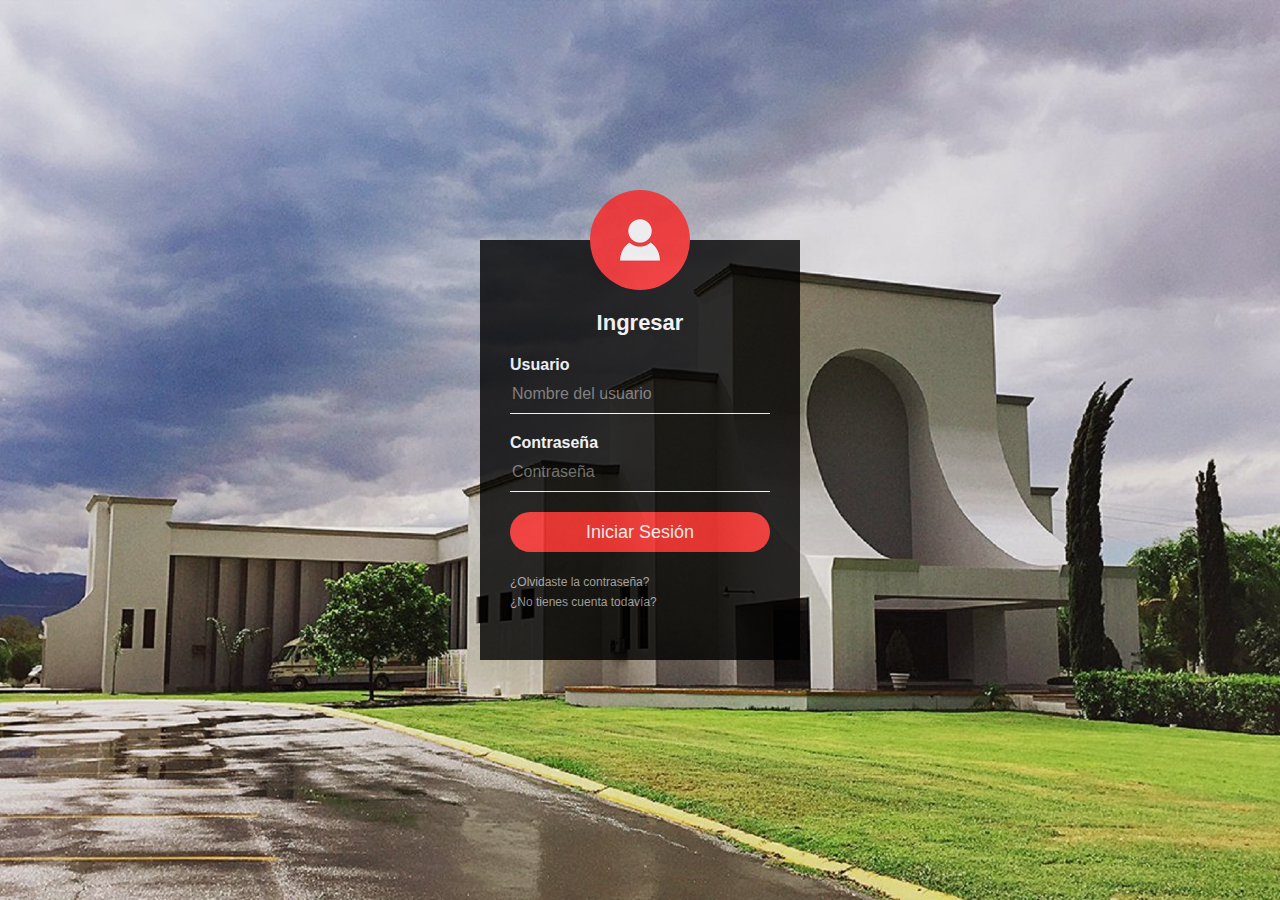
<file: login/index.html>
<html>
<head>
<title>Login</title>
    <link rel="stylesheet" type="text/css" href="css/style.css">
<body>
    <div class="loginbox">
    <img src="img/avatar.png" class="avatar">
        <h1>Ingresar</h1>
        <form>
            <p>Usuario</p>
            <input type="text" name="" placeholder="Nombre del usuario">
            <p>Contraseña</p>
            <input type="password" name="" placeholder="Contraseña">
            <input type="submit" name="" value="Iniciar Sesión">
            <a href="#">¿Olvidaste la contraseña?</a><br>
            <a href="#">¿No tienes cuenta todavía?</a>
        </form>
        
    </div>

</body>
</head>
</html>
</file>
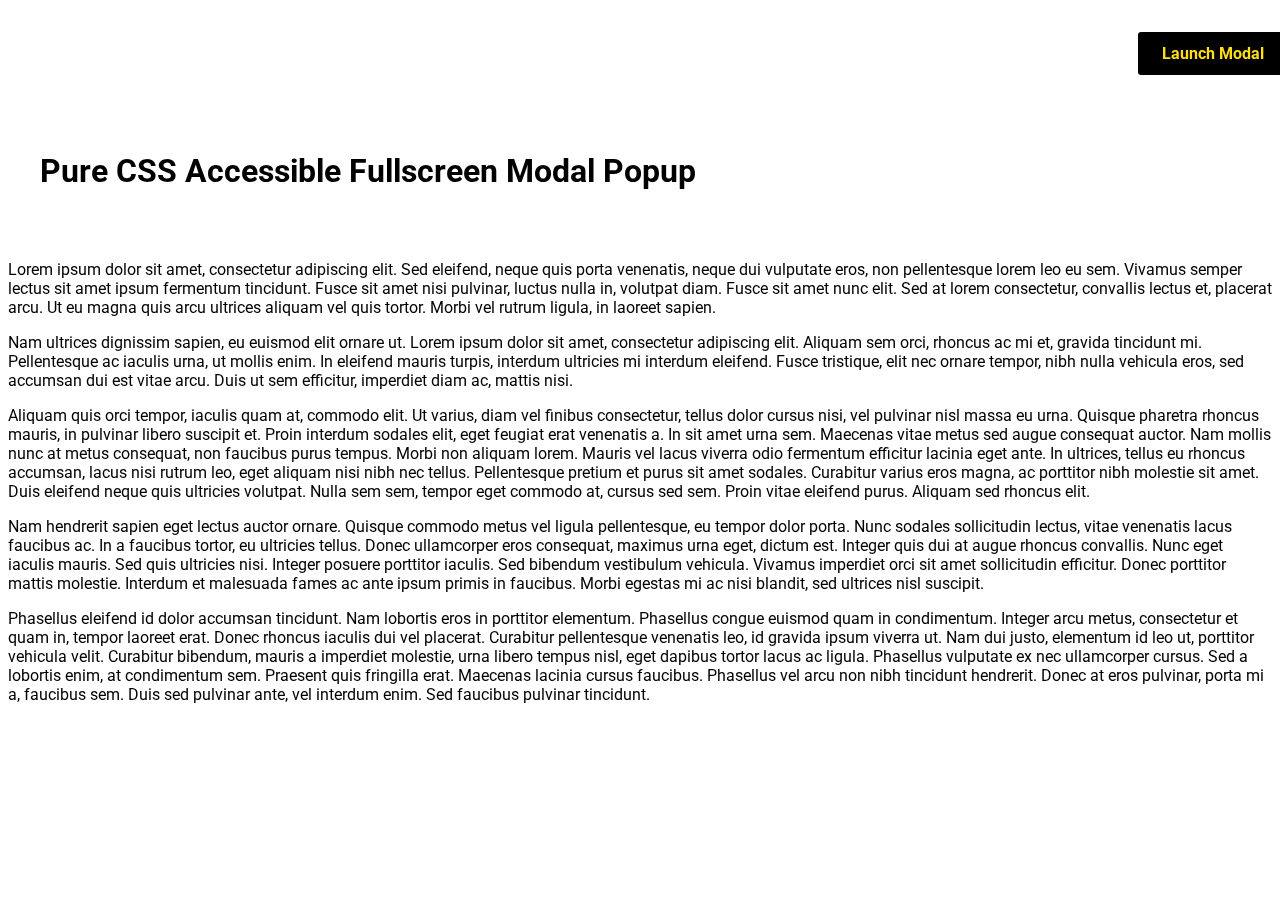
<file: Proyecto/accessible-fullscreen-modal-popup-with-pure-css-css3/index.html>
<!doctype html>
<html>
<head>
<meta charset="utf-8">
<title>Pure CSS Accessible Fullscreen Modal Popup Demo</title>
<link href='http://fonts.googleapis.com/css?family=Roboto' rel='stylesheet' type='text/css'>
<style>
body {
  background: white;
  overflow-x: hidden;
  font-family: 'roboto', sans-serif
}

.wrap { padding: 1em; }
@media (min-width: 43.75em) {

.wrap { padding: 2em; }
}

.modal {
  display: block;
  padding: 0 1em;
  text-align: center;
  width: 100%;
}
@media (min-width: 43.75em) {

.modal {
  padding: 1em 2em;
  text-align: right;
}
}

.modal > label {
  background: #000;
  border-radius: .2em;
  color: #FFDE16;
  cursor: pointer;
  display: inline-block;
  font-weight: bold;
  margin: 0.5em 1em;
  padding: 0.75em 1.5em;
  -webkit-transition: all 0.55s;
  transition: all 0.55s;
}

.modal > label:hover {
  -webkit-transform: scale(0.97);
  -ms-transform: scale(0.97);
  transform: scale(0.97);
}

.modal input {
  position: absolute;
  right: 100px;
  top: 30px;
  z-index: -10;
}

.modal__overlay {
  background: black;
  bottom: 0;
  left: 0;
  position: fixed;
  right: 0;
  text-align: center;
  top: 0;
  z-index: -800;
}

.modal__box {
  padding: 1em .75em;
  position: relative;
  margin: 1em auto;
  max-width: 500px;
  width: 90%;
}
@media (min-height: 37.5em) {

.modal__box {
  left: 50%;
  position: absolute;
  top: 50%;
  -webkit-transform: translate(-50%, -80%);
  -ms-transform: translate(-50%, -80%);
  transform: translate(-50%, -80%);
}
}
@media (min-width: 50em) {

.modal__box { padding: 1.75em; }
}

.modal__box label {
  background: #FFDE16;
  border-radius: 50%;
  color: black;
  cursor: pointer;
  display: inline-block;
  height: 1.5em;
  line-height: 1.5em;
  position: absolute;
  right: .5em;
  top: .5em;
  width: 1.5em;
}

.modal__box h2 {
  color: #FFDE16;
  margin-bottom: 1em;
  text-transform: uppercase;
}

.modal__box p {
  color: #FFDE16;
  text-align: left;
}

.modal__overlay {
  opacity: 0;
  overflow: hidden;
  -webkit-transform: scale(0.5);
  -ms-transform: scale(0.5);
  transform: scale(0.5);
  -webkit-transition: all 0.75s cubic-bezier(0.19, 1, 0.22, 1);
  transition: all 0.75s cubic-bezier(0.19, 1, 0.22, 1);
}

input:checked ~ .modal__overlay {
  opacity: 1;
  -webkit-transform: scale(1);
  -ms-transform: scale(1);
  transform: scale(1);
  -webkit-transition: all 0.75s cubic-bezier(0.19, 1, 0.22, 1);
  transition: all 0.75s cubic-bezier(0.19, 1, 0.22, 1);
  z-index: 800;
}

input:focus + label {
  -webkit-transform: scale(0.97);
  -ms-transform: scale(0.97);
  transform: scale(0.97);
}
</style>
</head>

<body>
<div class="modal">
  <input id="modal" type="checkbox" name="modal" tabindex="1">
  <label for="modal" >Launch Modal</label>
  <div class="modal__overlay">
    <div class="modal__box">
      <label for="modal">&#10006;</label>
      <h2>This is your modal content</h2>
      <p>Lorem ipsum dolor sit amet, consectetur adipiscing elit. Sed ac laoreet elit. Phasellus dignissim purus vitae urna cursus, quis congue ligula tristique. Ut nec blandit risus. Donec at orci ut justo venenatis viverra. Suspendisse in volutpat lacus. In enim est, dapibus eget ipsum sed, suscipit ultrices diam.</p>
    </div>
  </div>
</div>
<div class="wrap">
  <h1>Pure CSS Accessible Fullscreen Modal Popup</h1>
  <div class="css-script-ads"><script type="text/javascript"><!--
google_ad_client = "ca-pub-2783044520727903";
/* CSSScript Demo Page */
google_ad_slot = "3025259193";
google_ad_width = 728;
google_ad_height = 90;
//-->
</script> 
      <script type="text/javascript"
src="//pagead2.googlesyndication.com/pagead/show_ads.js">
</script></div>
    <div class="css-script-clear"></div>
  </div>
  <p>Lorem ipsum dolor sit amet, consectetur adipiscing elit. Sed eleifend, neque quis porta venenatis, neque dui vulputate eros, non pellentesque lorem leo eu sem. Vivamus semper lectus sit amet ipsum fermentum tincidunt. Fusce sit amet nisi pulvinar, luctus nulla in, volutpat diam. Fusce sit amet nunc elit. Sed at lorem consectetur, convallis lectus et, placerat arcu. Ut eu magna quis arcu ultrices aliquam vel quis tortor. Morbi vel rutrum ligula, in laoreet sapien.</p>
  <p>Nam ultrices dignissim sapien, eu euismod elit ornare ut. Lorem ipsum dolor sit amet, consectetur adipiscing elit. Aliquam sem orci, rhoncus ac mi et, gravida tincidunt mi. Pellentesque ac iaculis urna, ut mollis enim. In eleifend mauris turpis, interdum ultricies mi interdum eleifend. Fusce tristique, elit nec ornare tempor, nibh nulla vehicula eros, sed accumsan dui est vitae arcu. Duis ut sem efficitur, imperdiet diam ac, mattis nisi.</p>
  <p>Aliquam quis orci tempor, iaculis quam at, commodo elit. Ut varius, diam vel finibus consectetur, tellus dolor cursus nisi, vel pulvinar nisl massa eu urna. Quisque pharetra rhoncus mauris, in pulvinar libero suscipit et. Proin interdum sodales elit, eget feugiat erat venenatis a. In sit amet urna sem. Maecenas vitae metus sed augue consequat auctor. Nam mollis nunc at metus consequat, non faucibus purus tempus. Morbi non aliquam lorem. Mauris vel lacus viverra odio fermentum efficitur lacinia eget ante. In ultrices, tellus eu rhoncus accumsan, lacus nisi rutrum leo, eget aliquam nisi nibh nec tellus. Pellentesque pretium et purus sit amet sodales. Curabitur varius eros magna, ac porttitor nibh molestie sit amet. Duis eleifend neque quis ultricies volutpat. Nulla sem sem, tempor eget commodo at, cursus sed sem. Proin vitae eleifend purus. Aliquam sed rhoncus elit.</p>
  <p>Nam hendrerit sapien eget lectus auctor ornare. Quisque commodo metus vel ligula pellentesque, eu tempor dolor porta. Nunc sodales sollicitudin lectus, vitae venenatis lacus faucibus ac. In a faucibus tortor, eu ultricies tellus. Donec ullamcorper eros consequat, maximus urna eget, dictum est. Integer quis dui at augue rhoncus convallis. Nunc eget iaculis mauris. Sed quis ultricies nisi. Integer posuere porttitor iaculis. Sed bibendum vestibulum vehicula. Vivamus imperdiet orci sit amet sollicitudin efficitur. Donec porttitor mattis molestie. Interdum et malesuada fames ac ante ipsum primis in faucibus. Morbi egestas mi ac nisi blandit, sed ultrices nisl suscipit.</p>
  <p>Phasellus eleifend id dolor accumsan tincidunt. Nam lobortis eros in porttitor elementum. Phasellus congue euismod quam in condimentum. Integer arcu metus, consectetur et quam in, tempor laoreet erat. Donec rhoncus iaculis dui vel placerat. Curabitur pellentesque venenatis leo, id gravida ipsum viverra ut. Nam dui justo, elementum id leo ut, porttitor vehicula velit. Curabitur bibendum, mauris a imperdiet molestie, urna libero tempus nisl, eget dapibus tortor lacus ac ligula. Phasellus vulputate ex nec ullamcorper cursus. Sed a lobortis enim, at condimentum sem. Praesent quis fringilla erat. Maecenas lacinia cursus faucibus. Phasellus vel arcu non nibh tincidunt hendrerit. Donec at eros pulvinar, porta mi a, faucibus sem. Duis sed pulvinar ante, vel interdum enim. Sed faucibus pulvinar tincidunt.</p>
</div>
</body>
</html>
</file>
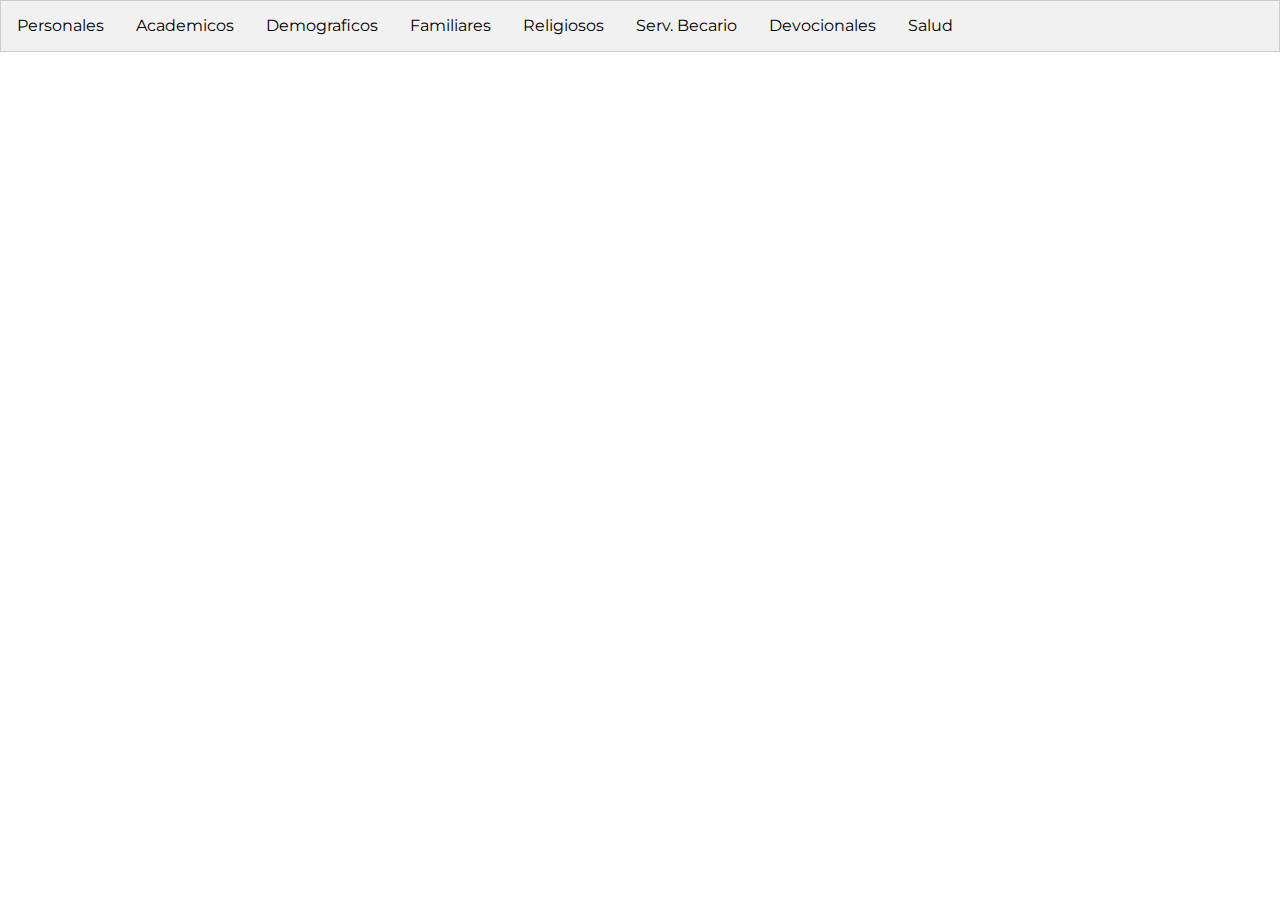
<file: Proyecto/entrevistaInicial.html>
<!DOCTYPE html>
<html>
<head>
    <meta http-equiv="Content-Type" content="text/html; charset=UTF-8">
    <link rel="stylesheet" type="text/css" href="css/estilo.css"/>
	<script type="text/javascript" src="js/cambiarPestanna.js"></script>
    <title></title>
</head>
<body>
    <!-- Tab links -->
<div class="tab">
  <button class="tablinks" onclick="openCity(event, 'Personales')" id="defaultOpen">Personales</button>
  <button class="tablinks" onclick="openCity(event, 'Academicos')">Academicos</button>
  <button class="tablinks" onclick="openCity(event, 'Demograficos')">Demograficos</button>
  <button class="tablinks" onclick="openCity(event, 'Familiares')">Familiares</button>
  <button class="tablinks" onclick="openCity(event, 'Religiosos')">Religiosos</button>
  <button class="tablinks" onclick="openCity(event, 'SBecario')">Serv. Becario</button>
  <button class="tablinks" onclick="openCity(event, 'Devocionales')">Devocionales</button>
  <button class="tablinks" onclick="openCity(event, 'Salud')">Salud</button>
</div>
<br><br>
<!-- Tab content -->
<div id="Personales" class="tabcontent">
        <!--Contenido de la pestaña 1-->
                <!-- ENVIA A LA BASE DE DATOS -->
        <form action="registro.php" method="POST">
            <div id="formulario"> 
                <h3>Datos Personales</h3>
            </div>
        
        <div id="tabla-formulario">
			<div class="form-group">
            <label for="name">Nombre</label>
				<input type="text" class="form-control" id="nombre"  placeholder="Nombre" >
			<label for="secondname">Apellidos</label>
				<input type="text" class="form-control" id="apellidos"  placeholder="Apellidos" >
			<label for="email">Correo electronico</label>
            	<input type="email" class="form-control" id="correo"  placeholder="Correo electronico">
            <label for="exampleInput1">Fecha de Nacimiento</label>
            	<input type="date" class="form-control" id="fechaNac">
          </div>
        <!--<label for="nombre">Nombres</label>
                <input placeholder="Ingrese su nombre" name="fnombre" type="text"     id="tabla">
        
        <label for="apellido">Apellidos</label>
                <input placeholder="Ingrese su apellido" name="fapellido" type="text" id="tabla">

        <label for="correo">Correo electronico (*) </label>
                <input placeholder="Escriba su e-mail" name="femail" type="text" id="tabla">

        <label for="contra">Contraseña</label>
                <input placeholder="Escriba contraseña" name="fpassword" type="password" id="tabla">

        <label for="fecha">Fecha nacimiento (*) </label>
                <input placeholder="DD/MM/AA" name="ffechanacimiento" type="text" id="tabla">

        <label for="genero">Género</label>
                <input placeholder="Escriba genero" name="fgenero" type="text" id="tabla">
            
			  <button name="registro" type="submit" id="button"> ¡Registrarse! </button>-->
			</div>
        </form>
</div>

<div id="Academicos" class="tabcontent">
    <!--Contenido de la pestaña 1-->
                <!-- ENVIA A LA BASE DE DATOS -->
        <form action="registro.php" method="POST">
            <div id="formulario"> 
                <h3>Datos Academicos</h3>
            </div>
        
            <div id="tabla-formulario">
            <label for="exampleFormControlSelect1">Facultad</label>
                <select class="form-control" id="exampleFormControlSelect1">
                    <option>FITEC</option>
                    <option>FACSA</option>
                    <option>FACEJ</option>
                    <option>4</option>
                    <option>5</option>
                </select>

            <label for="exampleFormControlSelect2">Carrera</label>
            <select class="form-control" id="exampleFormControlSelect2">
              <option>1</option>
              <option>2</option>
              <option>3</option>
              <option>4</option>
              <option>5</option>
            </select>

        <label for="exampleFormControlSelect3">Semestre</label>
            <select class="form-control" id="exampleFormControlSelect3">
              <option>1</option>
              <option>2</option>
              <option>3</option>
              <option>4</option>
              <option>5</option>
              <option>6</option>
              <option>7</option>
              <option>8</option>
            </select>
        </div>
        </form>
</div>

<div id="Demograficos" class="tabcontent">
    <!--Contenido de la pestaña 1-->
                <!-- ENVIA A LA BASE DE DATOS -->
        <form action="registro.php" method="POST">
            <div id="formulario"> 
                <h3>Datos Demograficos</h3>
            </div>
        
            <div id="tabla-formulario">
            
        <label for="exampleFormControlSelect4">Estado Civil</label>
            <select class="form-control" id="exampleFormControlSelect4">
              <option>Soltero</option>
              <option>Casado</option>
              <option>Divorciado</option>
              <option>4</option>
              <option>5</option>
              <option>6</option>
              <option>7</option>
              <option>8</option>
            </select>

        <br>
        <div class="form-check">
            <input type="checkbox" class="form-check-input" id="exampleCheck1">
            <label class="form-check-label" for="exampleCheck1">Tengo novio/a</label>
          </div>

          <div class="form-check">
            <input type="checkbox" class="form-check-input" id="exampleCheck2">
            <label class="form-check-label" for="exampleCheck2">Tengo amigo/a especial</label>
          </div>
          <br>
          <label for="exampleFormControlSelect5">Lugar de Nacimiento</label>
          <select class="form-control" id="exampleFormControlSelect5">
            <option>1</option>
            <option>2</option>
            <option>3</option>
            <option>4</option>
            <option>5</option>
            <option>6</option>
            <option>7</option>
            <option>8</option>
          </select>

          <label for="exampleFormControlSelect6">Sexo</label>
            <select class="form-control" id="exampleFormControlSelect6">
              <option>Hombre</option>
              <option>Mujer</option>
            </select>

            <label for="exampleFormControlSelect7">Preferencia Sexual</label>
            <select class="form-control" id="exampleFormControlSelect7">
              <option>Heterosexual</option>
              <option>Homosexual</option>
              <option>Bisexual</option>
              <option>Otro</option>
            </select>


        <div class="form-group">
          <label for="exampleInput2">Residencia actual</label>
          <input type="text" class="form-control" id="exampleInput2" placeholder="Residencia Actual">
        </div>
    </div>
        </form>

</div>

<div id="Familiares" class="tabcontent">
    <!--Contenido de la pestaña 1-->
                <!-- ENVIA A LA BASE DE DATOS -->
        <form action="registro.php" method="POST">
            <div id="formulario"> 
                <h3>Datos Familiares</h3>
            </div>
        
            <div id="tabla-formulario">
                
        <label for="exampleFormControlSelect8">Estado Civil de tus padres</label>
            <select class="form-control" id="exampleFormControlSelect8">
              <option>Casados</option>
              <option>Divorciados</option>
              <option>Separados</option>
              <option>5</option>
              <option>6</option>
              <option>7</option>
              <option>8</option>
            </select>

        <br>
        <div class="form-check">
            <input type="checkbox" class="form-check-input" id="exampleCheck3">
            <label class="form-check-label" for="exampleCheck3">Soy hijo de empleado UM</label>
          </div>
        
          <div class="form-check">
            <input type="checkbox" class="form-check-input" id="exampleCheck4">
            <label class="form-check-label" for="exampleCheck4">Soy hijo de obrero adventista</label>
          </div>

          <div class="form-check">
            <input type="checkbox" class="form-check-input" id="exampleCheck5">
            <label class="form-check-label" for="exampleCheck5">Tengo hermanos en la UM</label>
          </div>
            </div>
        </form>
</div>

<div id="Religiosos" class="tabcontent">
  <!--Contenido de la pestaña 1-->
                <!-- ENVIA A LA BASE DE DATOS -->
        <form action="registro.php" method="POST">
            <div id="formulario"> 
                <h3>Datos Religiosos</h3>
            </div>
        
            <div id="tabla-formulario">
                
        <label for="exampleFormControlSelect8">Religion</label>
            <select class="form-control" id="exampleFormControlSelect9">
              <option>ASD</option>
              <option>Catolico</option>
              <option>Testigo de Jehova</option>
              <option>Bautista</option>
              <option>Otro</option>
              <option>7</option>
              <option>8</option>
            </select>

            <br>
            <div class="form-check">
                <input type="checkbox" class="form-check-input" id="exampleCheck6">
                <label class="form-check-label" for="exampleCheck6">Soy bautizado en la IASD</label>
              </div>
            
            <br>
              <div class="form-group">
                <label for="exampleInput2">Fecha de Bautismo</label>
                <input type="date" class="form-control" id="fechaBautismo">
              </div>

              <div class="form-group">
                <label for="exampleInput3">Feligresia actual</label>
                <input type="text" class="form-control" id="exampleInput3" placeholder="Feligresia Actual">
              </div>

              <br>
            <div class="form-check">
                <input type="checkbox" class="form-check-input" id="exampleCheck7">
                <label class="form-check-label" for="exampleCheck7">Asisto a los cultos</label>
              </div>

              <div class="form-check">
                  <input type="checkbox" class="form-check-input" id="exampleCheck8">
                  <label class="form-check-label" for="exampleCheck8">Asisto a la Escuela Sabatica</label>
                </div>
            </div>
        </form>
</div>

<div id="SBecario" class="tabcontent">
  <!--Contenido de la pestaña 1-->
                <!-- ENVIA A LA BASE DE DATOS -->
        <form action="registro.php" method="POST">
            <div id="formulario"> 
               <h3>Datos de Servicio Becario</h3>
            </div>
        
            <div id="tabla-formulario">
                

            <br>

            <div class="form-check">
                <input type="checkbox" class="form-check-input" id="exampleCheck9">
                <label class="form-check-label" for="exampleCheck9">Soy becado</label>
              </div>
              <br>
              <label for="exampleFormControlSelect8">Tipo de Beca</label>
              <select class="form-control" id="exampleFormControlSelect9">
                <option>1</option>
                <option>2</option>
                <option>3</option>
                <option>4</option>
                <option>6</option>
                <option>7</option>
                <option>8</option>
              </select>

              <label for="exampleFormControlSelect8">Departamento</label>
              <select class="form-control" id="exampleFormControlSelect9">
                <option>1</option>
                <option>2</option>
                <option>3</option>
                <option>4</option>
                <option>6</option>
                <option>7</option>
                <option>8</option>
              </select>

              <div class="form-group">
                <label for="exampleInput3">Horas de trabajo diario</label>
                <input type="number" class="form-control" id="exampleInput3" >
              </div>

              <br>
            <div class="form-check">
                <input type="checkbox" class="form-check-input" id="exampleCheck10">
                <label class="form-check-label" for="exampleCheck10">He colportado</label>
              </div>

              <div class="form-check">
                <input type="checkbox" class="form-check-input" id="exampleCheck11">
                <label class="form-check-label" for="exampleCheck11">He colportado intersemestralmente</label>
              </div>
              <br>

              <div class="form-group">
                <label for="exampleInput3">Veranos Colportados</label>
                <input type="number" class="form-control" id="exampleInput3" >
              </div>
              <div class="form-group">
                <label for="exampleInput3">Inviernos Colportados</label>
                <input type="number" class="form-control" id="exampleInput3" >
              </div>
            </div>
        </form>
</div>

<div id="Devocionales" class="tabcontent">
  <!--Contenido de la pestaña 1-->
                <!-- ENVIA A LA BASE DE DATOS -->
        <form action="registro.php" method="POST">
            <div id="formulario"> 
               <h3>Actividades Devocionales</h3>
            </div>
        
            <div id="tabla-formulario">
            <br>
            <div class="form-check">
                <input type="checkbox" class="form-check-input" id="exampleCheck12">
                <label class="form-check-label" for="exampleCheck12">Tengo Biblia</label>
              </div>
              <div class="form-check">
                <input type="checkbox" class="form-check-input" id="exampleCheck13">
                <label class="form-check-label" for="exampleCheck13">Tengo Leccion de Escuela Sabatica</label>
              </div>
              <div class="form-check">
                <input type="checkbox" class="form-check-input" id="exampleCheck14">
                <label class="form-check-label" for="exampleCheck14">Tengo un plan de estudio devocional</label>
              </div>
              <br>

              <label for="exampleFormControlSelect14">Formato de Biblia</label>
              <select class="form-control" id="exampleFormControlSelect14">
                <option>Fisica</option>
                <option>Digital</option>
                <option>Ambas</option>
              </select>

              <label for="exampleFormControlSelect15">Formato de Leccion de Escuel Sabatica</label>
              <select class="form-control" id="exampleFormControlSelect15">
                <option>Fisica</option>
                <option>Digital</option>
                <option>Ambas</option>
              </select>

              <div class="form-group">
                <label for="exampleInput3">Frecuencia semanal de Lectura de la Biblia</label>
                <input type="number" class="form-control" id="exampleInput3" >
              </div>
            </div>
        </form>
</div>

<div id="Salud" class="tabcontent">
  <!--Contenido de la pestaña 1-->
                <!-- ENVIA A LA BASE DE DATOS -->
        <form action="registro.php" method="POST">
            <div id="formulario"> 
               <h3>Datos de Salud</h3>
            </div>
        
            <div id="tabla-formulario">
                
            <div class="form-group">
                <label for="exampleInput3">Comidas al dia</label>
                <input type="number" class="form-control" id="exampleInput3" >
              </div>
            <div class="form-group">
                <label for="exampleInput3">Dias que comes a la semana</label>
                <input type="number" class="form-control" id="exampleInput3" >
            </div>
            <div class="form-group">
                <label for="exampleInput3">Dias haces ejercicio a la semana</label>
                <input type="number" class="form-control" id="exampleInput3" >
            </div>

            <br>
            <div class="form-check">
                <input type="checkbox" class="form-check-input" id="exampleCheck12">
                <label class="form-check-label" for="exampleCheck12">Practico algun deporte</label>
            </div>
            <br>

            <label for="exampleFormControlSelect15">Deporte que practicas</label>
              <select class="form-control" id="exampleFormControlSelect15">
                <option>Futbol</option>
                <option>Basquetbol</option>
                <option>Volibol</option>
                <option>Otro</option>
              </select>

              <br>
            <div class="form-check">
                <input type="checkbox" class="form-check-input" id="exampleCheck12">
                <label class="form-check-label" for="exampleCheck12">Consumo alcohol</label>
            </div>
            <div class="form-check">
                <input type="checkbox" class="form-check-input" id="exampleCheck12">
                <label class="form-check-label" for="exampleCheck12">Consumo Tabaco</label>
            </div>
            <div class="form-check">
                <input type="checkbox" class="form-check-input" id="exampleCheck12">
                <label class="form-check-label" for="exampleCheck12">Consumo drogas</label>
            </div>
            <br>
            <label for="exampleFormControlSelect15">Sustancia que consumes</label>
              <select class="form-control" id="exampleFormControlSelect15">
                <option>1</option>
                <option>2</option>
                <option>3</option>
                <option>4</option>
              </select>

              <br>
            <div class="form-check">
                <input type="checkbox" class="form-check-input" id="exampleCheck12">
                <label class="form-check-label" for="exampleCheck12">Padezco alguna enfermedad</label>
            </div>
            <br>
            <div class="form-group">
                <label for="exampleInput3">Enfermedad que pedeces</label>
                <input type="text" class="form-control" id="exampleInput3">
              </div>
            
              <div class="form-group">
                <label for="exampleInput3">Tratamientos que sigues</label>
                <input type="text" class="form-control" id="exampleInput3">
              </div>
            </div>
        </form>
</div>

</body>
</html>
</file>
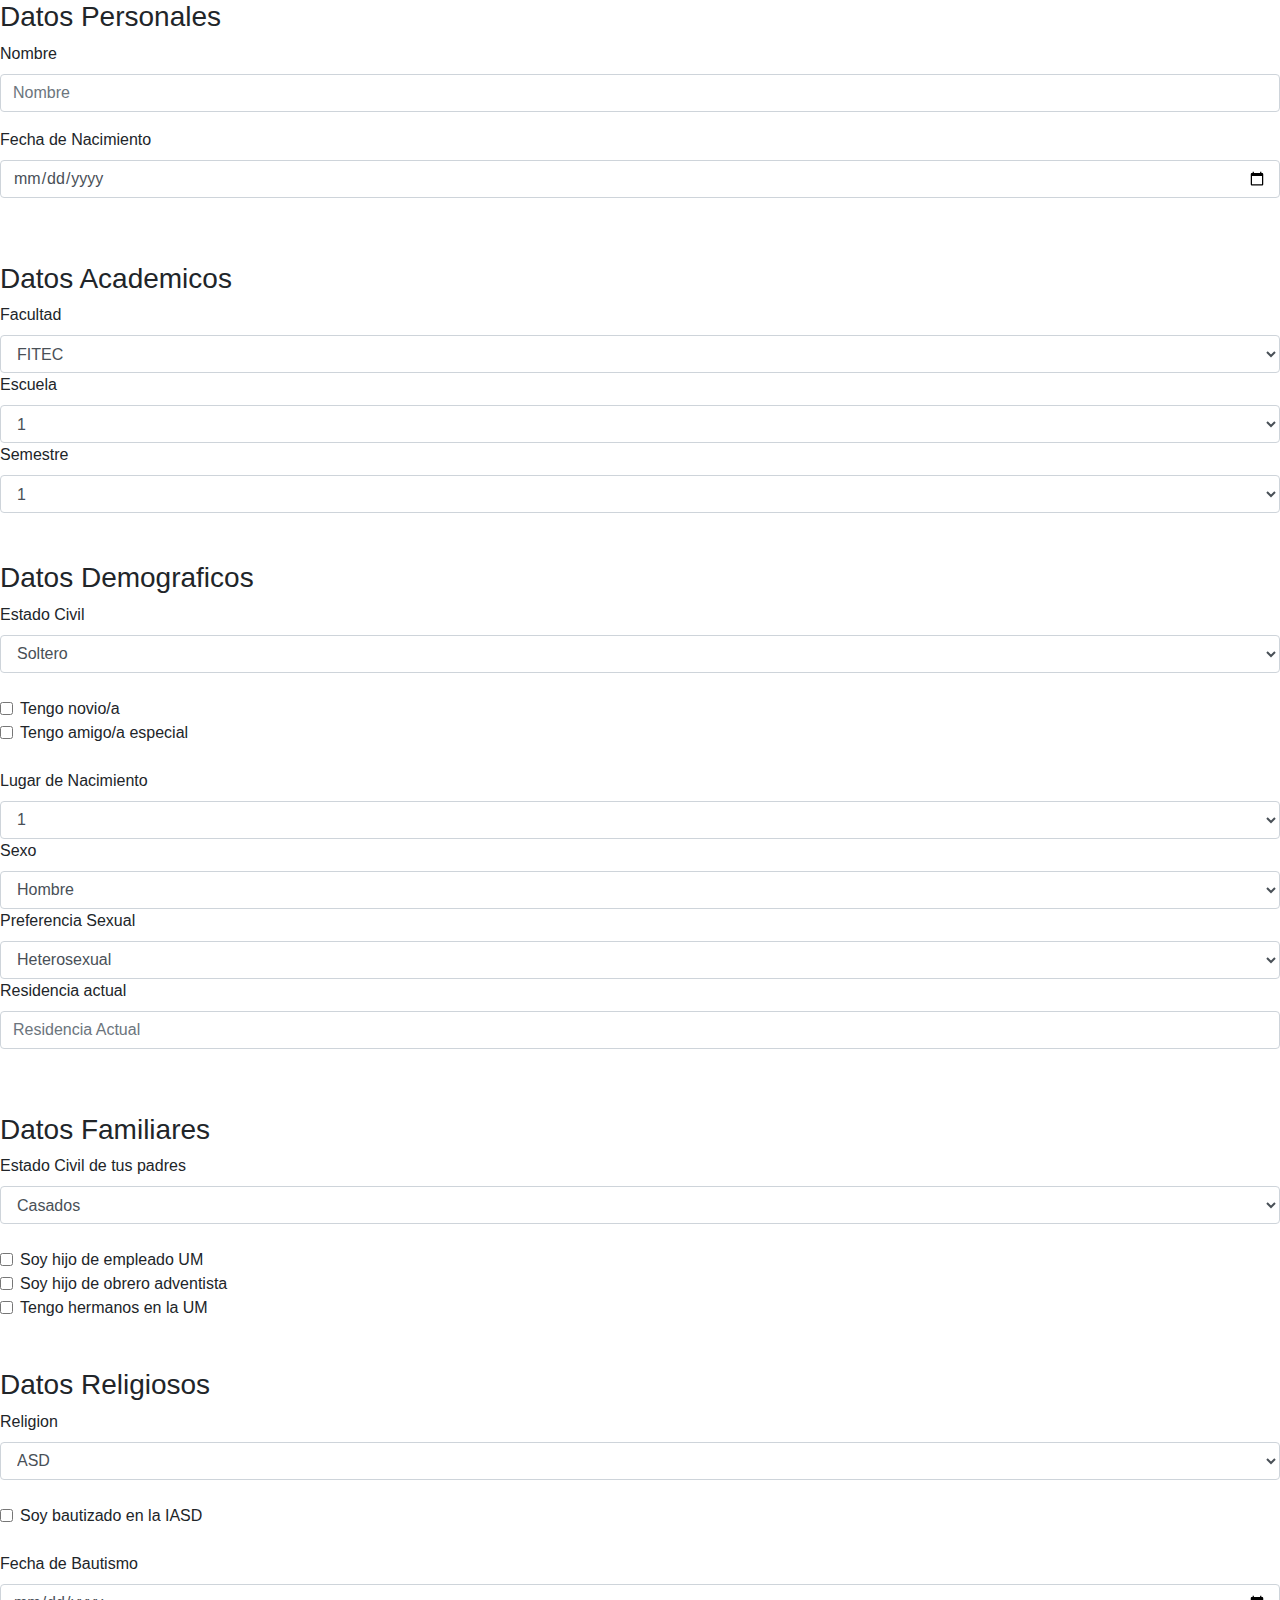
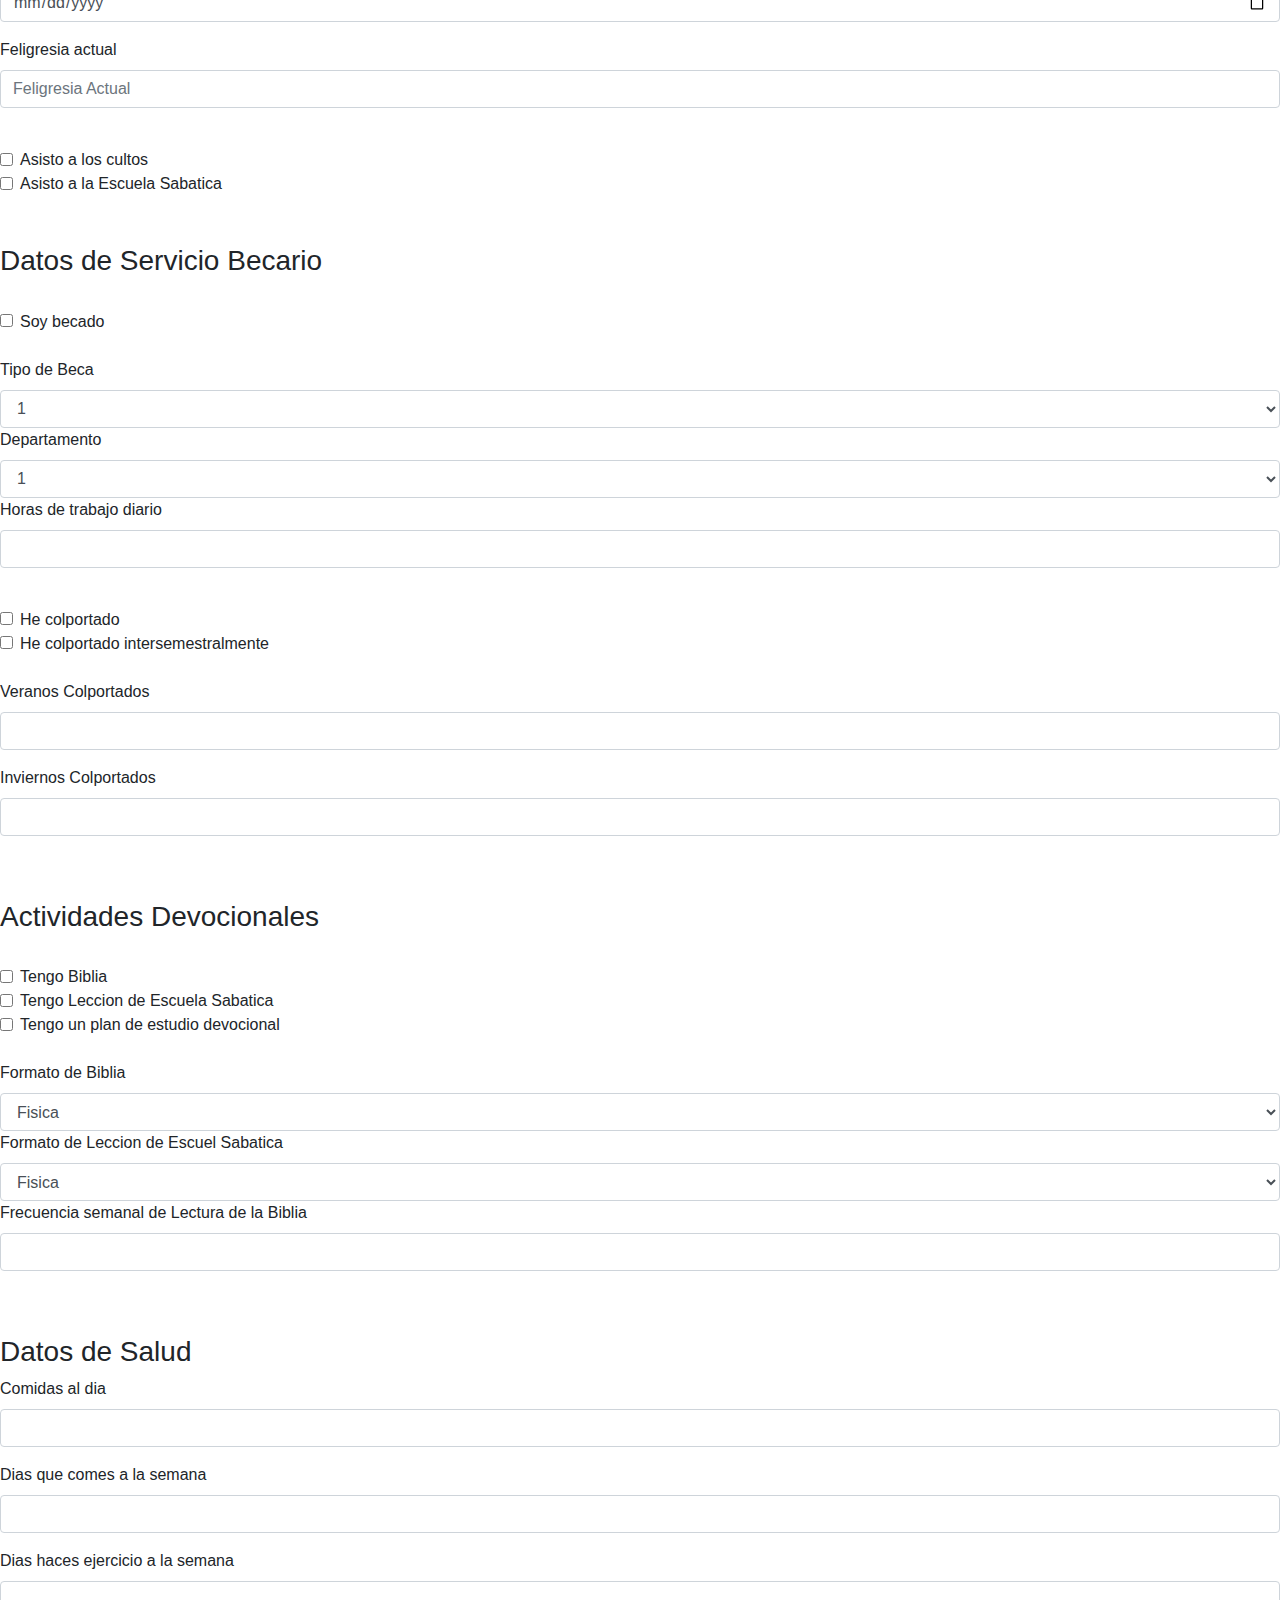
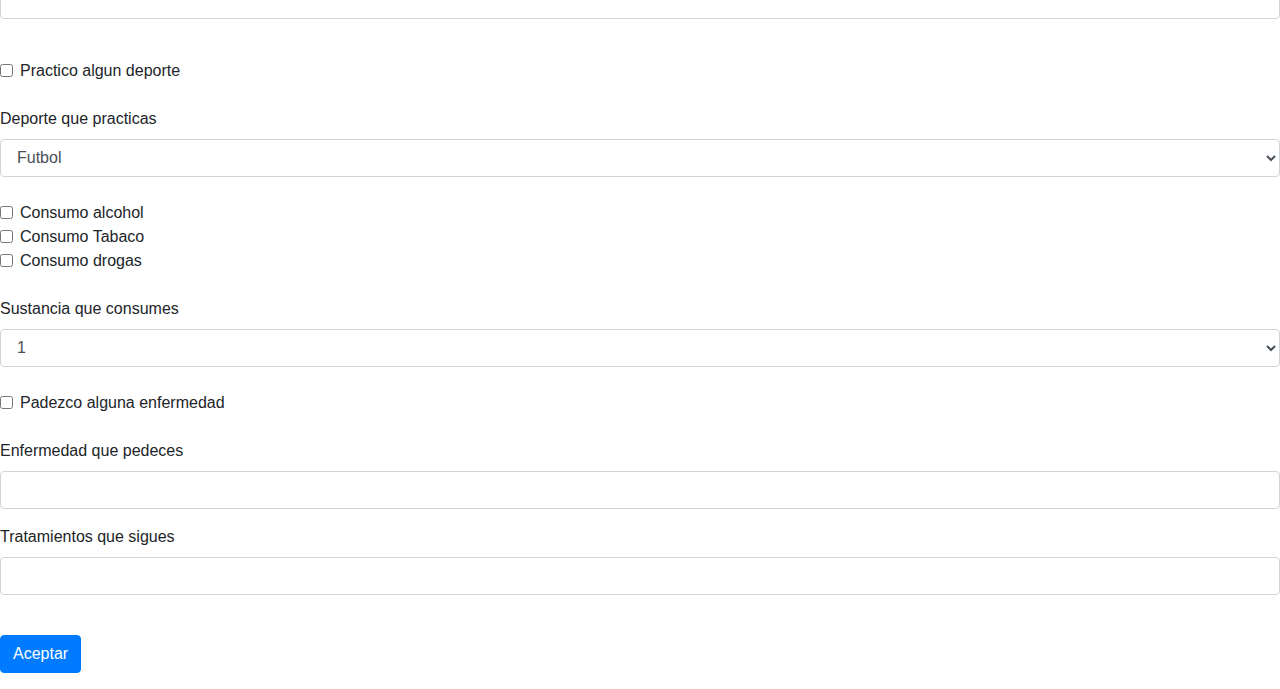
<file: Proyecto/form.html>
<!DOCTYPE html>
<html lang="en">
<head>
    <link rel="stylesheet" href="https://stackpath.bootstrapcdn.com/bootstrap/4.4.1/css/bootstrap.min.css" integrity="sha384-Vkoo8x4CGsO3+Hhxv8T/Q5PaXtkKtu6ug5TOeNV6gBiFeWPGFN9MuhOf23Q9Ifjh" crossorigin="anonymous"><script src="js/jquery-3.4.1.js"></script>
<script src="https://code.jquery.com/jquery-3.4.1.slim.min.js" integrity="sha384-J6qa4849blE2+poT4WnyKhv5vZF5SrPo0iEjwBvKU7imGFAV0wwj1yYfoRSJoZ+n" crossorigin="anonymous"></script>
<script src="https://cdn.jsdelivr.net/npm/popper.js@1.16.0/dist/umd/popper.min.js" integrity="sha384-Q6E9RHvbIyZFJoft+2mJbHaEWldlvI9IOYy5n3zV9zzTtmI3UksdQRVvoxMfooAo" crossorigin="anonymous"></script>
<script src="https://stackpath.bootstrapcdn.com/bootstrap/4.4.1/js/bootstrap.min.js" integrity="sha384-wfSDF2E50Y2D1uUdj0O3uMBJnjuUD4Ih7YwaYd1iqfktj0Uod8GCExl3Og8ifwB6" crossorigin="anonymous"></script>

    <meta charset="UTF-8">
    <meta name="viewport" content="width=device-width, initial-scale=1.0">
    <title>Encuesta</title>
</head>
<body>
    <form>
        <div class="form-group">
            <h3>Datos Personales</h3>
            <label for="exampleInput1">Nombre</label>
            <input type="text" class="form-control" id="nombre"  placeholder="Nombre">
          </div>
          <div class="form-group">
            <label for="exampleInput1">Fecha de Nacimiento</label>
            <input type="date" class="form-control" id="fechaNac">
          </div>
          
        <br><br>
        <div class="form-group">
            <h3>Datos Academicos</h3>

            <label for="exampleFormControlSelect1">Facultad</label>
            <select class="form-control" id="exampleFormControlSelect1">
              <option>FITEC</option>
              <option>FACSA</option>
              <option>FACEJ</option>
              <option>4</option>
              <option>5</option>
            </select>

            <label for="exampleFormControlSelect2">Escuela</label>
            <select class="form-control" id="exampleFormControlSelect2">
              <option>1</option>
              <option>2</option>
              <option>3</option>
              <option>4</option>
              <option>5</option>
            </select>

        <label for="exampleFormControlSelect3">Semestre</label>
            <select class="form-control" id="exampleFormControlSelect3">
              <option>1</option>
              <option>2</option>
              <option>3</option>
              <option>4</option>
              <option>5</option>
              <option>6</option>
              <option>7</option>
              <option>8</option>
            </select>

        <br><br>
        <h3>Datos Demograficos</h3>
        <label for="exampleFormControlSelect4">Estado Civil</label>
            <select class="form-control" id="exampleFormControlSelect4">
              <option>Soltero</option>
              <option>Casado</option>
              <option>Divorciado</option>
              <option>4</option>
              <option>5</option>
              <option>6</option>
              <option>7</option>
              <option>8</option>
            </select>

        <br>
        <div class="form-check">
            <input type="checkbox" class="form-check-input" id="exampleCheck1">
            <label class="form-check-label" for="exampleCheck1">Tengo novio/a</label>
          </div>

          <div class="form-check">
            <input type="checkbox" class="form-check-input" id="exampleCheck2">
            <label class="form-check-label" for="exampleCheck2">Tengo amigo/a especial</label>
          </div>
          <br>
          <label for="exampleFormControlSelect5">Lugar de Nacimiento</label>
          <select class="form-control" id="exampleFormControlSelect5">
            <option>1</option>
            <option>2</option>
            <option>3</option>
            <option>4</option>
            <option>5</option>
            <option>6</option>
            <option>7</option>
            <option>8</option>
          </select>

          <label for="exampleFormControlSelect6">Sexo</label>
            <select class="form-control" id="exampleFormControlSelect6">
              <option>Hombre</option>
              <option>Mujer</option>
            </select>

            <label for="exampleFormControlSelect7">Preferencia Sexual</label>
            <select class="form-control" id="exampleFormControlSelect7">
              <option>Heterosexual</option>
              <option>Homosexual</option>
              <option>Bisexual</option>
              <option>Otro</option>
            </select>


        <div class="form-group">
          <label for="exampleInput2">Residencia actual</label>
          <input type="text" class="form-control" id="exampleInput2" placeholder="Residencia Actual">
        </div>

        <br><br>
        <h3>Datos Familiares</h3>
        <label for="exampleFormControlSelect8">Estado Civil de tus padres</label>
            <select class="form-control" id="exampleFormControlSelect8">
              <option>Casados</option>
              <option>Divorciados</option>
              <option>Separados</option>
              <option>5</option>
              <option>6</option>
              <option>7</option>
              <option>8</option>
            </select>

        <br>
        <div class="form-check">
            <input type="checkbox" class="form-check-input" id="exampleCheck3">
            <label class="form-check-label" for="exampleCheck3">Soy hijo de empleado UM</label>
          </div>
        
          <div class="form-check">
            <input type="checkbox" class="form-check-input" id="exampleCheck4">
            <label class="form-check-label" for="exampleCheck4">Soy hijo de obrero adventista</label>
          </div>

          <div class="form-check">
            <input type="checkbox" class="form-check-input" id="exampleCheck5">
            <label class="form-check-label" for="exampleCheck5">Tengo hermanos en la UM</label>
          </div>

        <br><br>
        <h3>Datos Religiosos</h3>
        <label for="exampleFormControlSelect8">Religion</label>
            <select class="form-control" id="exampleFormControlSelect9">
              <option>ASD</option>
              <option>Catolico</option>
              <option>Testigo de Jehova</option>
              <option>Bautista</option>
              <option>Otro</option>
              <option>7</option>
              <option>8</option>
            </select>

            <br>
            <div class="form-check">
                <input type="checkbox" class="form-check-input" id="exampleCheck6">
                <label class="form-check-label" for="exampleCheck6">Soy bautizado en la IASD</label>
              </div>
            
            <br>
              <div class="form-group">
                <label for="exampleInput2">Fecha de Bautismo</label>
                <input type="date" class="form-control" id="fechaBautismo">
              </div>

              <div class="form-group">
                <label for="exampleInput3">Feligresia actual</label>
                <input type="text" class="form-control" id="exampleInput3" placeholder="Feligresia Actual">
              </div>

              <br>
            <div class="form-check">
                <input type="checkbox" class="form-check-input" id="exampleCheck7">
                <label class="form-check-label" for="exampleCheck7">Asisto a los cultos</label>
              </div>

              <div class="form-check">
                  <input type="checkbox" class="form-check-input" id="exampleCheck8">
                  <label class="form-check-label" for="exampleCheck8">Asisto a la Escuela Sabatica</label>
                </div>

            <br><br>
            <h3>Datos de Servicio Becario</h3>

            <br>

            <div class="form-check">
                <input type="checkbox" class="form-check-input" id="exampleCheck9">
                <label class="form-check-label" for="exampleCheck9">Soy becado</label>
              </div>
              <br>
              <label for="exampleFormControlSelect8">Tipo de Beca</label>
              <select class="form-control" id="exampleFormControlSelect9">
                <option>1</option>
                <option>2</option>
                <option>3</option>
                <option>4</option>
                <option>6</option>
                <option>7</option>
                <option>8</option>
              </select>

              <label for="exampleFormControlSelect8">Departamento</label>
              <select class="form-control" id="exampleFormControlSelect9">
                <option>1</option>
                <option>2</option>
                <option>3</option>
                <option>4</option>
                <option>6</option>
                <option>7</option>
                <option>8</option>
              </select>

              <div class="form-group">
                <label for="exampleInput3">Horas de trabajo diario</label>
                <input type="number" class="form-control" id="exampleInput3" >
              </div>

              <br>
            <div class="form-check">
                <input type="checkbox" class="form-check-input" id="exampleCheck10">
                <label class="form-check-label" for="exampleCheck10">He colportado</label>
              </div>

              <div class="form-check">
                <input type="checkbox" class="form-check-input" id="exampleCheck11">
                <label class="form-check-label" for="exampleCheck11">He colportado intersemestralmente</label>
              </div>
              <br>

              <div class="form-group">
                <label for="exampleInput3">Veranos Colportados</label>
                <input type="number" class="form-control" id="exampleInput3" >
              </div>
              <div class="form-group">
                <label for="exampleInput3">Inviernos Colportados</label>
                <input type="number" class="form-control" id="exampleInput3" >
              </div>

              <br><br>
            <h3>Actividades Devocionales</h3>
            <br>
            <div class="form-check">
                <input type="checkbox" class="form-check-input" id="exampleCheck12">
                <label class="form-check-label" for="exampleCheck12">Tengo Biblia</label>
              </div>
              <div class="form-check">
                <input type="checkbox" class="form-check-input" id="exampleCheck13">
                <label class="form-check-label" for="exampleCheck13">Tengo Leccion de Escuela Sabatica</label>
              </div>
              <div class="form-check">
                <input type="checkbox" class="form-check-input" id="exampleCheck14">
                <label class="form-check-label" for="exampleCheck14">Tengo un plan de estudio devocional</label>
              </div>
              <br>

              <label for="exampleFormControlSelect14">Formato de Biblia</label>
              <select class="form-control" id="exampleFormControlSelect14">
                <option>Fisica</option>
                <option>Digital</option>
                <option>Ambas</option>
              </select>

              <label for="exampleFormControlSelect15">Formato de Leccion de Escuel Sabatica</label>
              <select class="form-control" id="exampleFormControlSelect15">
                <option>Fisica</option>
                <option>Digital</option>
                <option>Ambas</option>
              </select>

              <div class="form-group">
                <label for="exampleInput3">Frecuencia semanal de Lectura de la Biblia</label>
                <input type="number" class="form-control" id="exampleInput3" >
              </div>

              <br><br>
            <h3>Datos de Salud</h3>
            <div class="form-group">
                <label for="exampleInput3">Comidas al dia</label>
                <input type="number" class="form-control" id="exampleInput3" >
              </div>
            <div class="form-group">
                <label for="exampleInput3">Dias que comes a la semana</label>
                <input type="number" class="form-control" id="exampleInput3" >
            </div>
            <div class="form-group">
                <label for="exampleInput3">Dias haces ejercicio a la semana</label>
                <input type="number" class="form-control" id="exampleInput3" >
            </div>

            <br>
            <div class="form-check">
                <input type="checkbox" class="form-check-input" id="exampleCheck12">
                <label class="form-check-label" for="exampleCheck12">Practico algun deporte</label>
            </div>
            <br>

            <label for="exampleFormControlSelect15">Deporte que practicas</label>
              <select class="form-control" id="exampleFormControlSelect15">
                <option>Futbol</option>
                <option>Basquetbol</option>
                <option>Volibol</option>
                <option>Otro</option>
              </select>

              <br>
            <div class="form-check">
                <input type="checkbox" class="form-check-input" id="exampleCheck12">
                <label class="form-check-label" for="exampleCheck12">Consumo alcohol</label>
            </div>
            <div class="form-check">
                <input type="checkbox" class="form-check-input" id="exampleCheck12">
                <label class="form-check-label" for="exampleCheck12">Consumo Tabaco</label>
            </div>
            <div class="form-check">
                <input type="checkbox" class="form-check-input" id="exampleCheck12">
                <label class="form-check-label" for="exampleCheck12">Consumo drogas</label>
            </div>
            <br>
            <label for="exampleFormControlSelect15">Sustancia que consumes</label>
              <select class="form-control" id="exampleFormControlSelect15">
                <option>1</option>
                <option>2</option>
                <option>3</option>
                <option>4</option>
              </select>

              <br>
            <div class="form-check">
                <input type="checkbox" class="form-check-input" id="exampleCheck12">
                <label class="form-check-label" for="exampleCheck12">Padezco alguna enfermedad</label>
            </div>
            <br>
            <div class="form-group">
                <label for="exampleInput3">Enfermedad que pedeces</label>
                <input type="text" class="form-control" id="exampleInput3">
              </div>
            
              <div class="form-group">
                <label for="exampleInput3">Tratamientos que sigues</label>
                <input type="text" class="form-control" id="exampleInput3">
              </div>
        <br>
        <button type="submit" class="btn btn-primary">Aceptar</button>
      </form>
</body>
</html>
</file>
<file: login/css/style.css>
body{
    margin: 0;
    padding: 0;
    background: url(../img/iglesia.jpg);
    background-size: cover;
    background-position: center;
    font-family: sans-serif;
}

.loginbox{
    width: 320px;
    height: 420px;
    background: #000;
    color: #fff;
    opacity: 0.8;
    top: 50%;
    left: 50%;
    position: absolute;
    transform: translate(-50%,-50%);
    box-sizing: border-box;
    padding: 70px 30px;
}

.avatar{
    width: 100px;
    height: 100px;
    border-radius: 50%;
    position: absolute;
    top: -50px;
    left: calc(50% - 50px);
}

h1{
    margin: 0;
    padding: 0 0 20px;
    text-align: center;
    font-size: 22px;
}

.loginbox p{
    margin: 0;
    padding: 0;
    font-weight: bold;
}

.loginbox input{
    width: 100%;
    margin-bottom: 20px;
}

.loginbox input[type="text"], input[type="password"]
{
    border: none;
    border-bottom: 1px solid #fff;
    background: transparent;
    outline: none;
    height: 40px;
    color: #fff;
    font-size: 16px;
}
.loginbox input[type="submit"]
{
    border: none;
    outline: none;
    height: 40px;
    background: #fb2525;
    color: #fff;
    font-size: 18px;
    border-radius: 20px;
}
.loginbox input[type="submit"]:hover
{
    cursor: pointer;
    background: #ffc107;
    color: #000;
}
.loginbox a{
    text-decoration: none;
    font-size: 12px;
    line-height: 20px;
    color: darkgrey;
}

.loginbox a:hover
{
    color: #ffc107;
}
</file>
<file: Proyecto/css/estilo.css>
/* CSS Para la navbar */

@import url('https://fonts.googleapis.com/css?family=Montserrat');

label.logo{
    color: white;
    font-size: 35px;
    padding: 0 100px;
    font-weight: bold;
}

a.active, a:hover{
    background: #1B9BFF;
    transition: .5s; 
}

/* Style the tab */
.tab {
    position: -webkit-sticky; /* Safari */
    position: sticky;
    top: 0;
    overflow: hidden;
    border: 1px solid #ccc;
    background-color: #f1f1f1;
    z-index: 2;
    display: block;
  }
  
  /* Style the buttons that are used to open the tab content */
  .tab button {
    background-color: inherit;
    float: left;
    border: none;
    outline: none;
    cursor: pointer;
    padding: 14px 16px;
    transition: 0.3s;
  }
  
  /* Change background color of buttons on hover */
  .tab button:hover {
    background-color: #ddd;
  }
  
  /* Create an active/current tablink class */
  .tab button.active {
    background-color: #ccc;
  }
  
  /* Style the tab content */
  .tabcontent {
    display: none;
    padding: 6px 12px;
    border-top: none;
  }
  /*fade in tabs*/
  .tabcontent {
    animation: fadeEffect 2s; /* Fading effect takes 1 second */
  }
  
  /* Go from zero to full opacity */
  @keyframes fadeEffect {
    from {opacity: 0;}
    to {opacity: 1;}
  }


  /*--------------------------------------------------------*/


  /* :root {
    --color-white: #f3f3f3;
    --color-darkblue: #1b1b32;
    --color-darkblue-alpha: rgba(27, 27, 50, 0.8);
    --color-green: #37af65;
  } */
  
  /* *,
  *::before,
  *::after {
    box-sizing: border-box;
  } */
  
  body {
    font-family: 'Montserrat', sans-serif;
    font-size: 1rem;
    font-weight: 400;
    line-height: 1.4;
    color: black;
    margin: 0;
    background: rgb(255, 255, 255);
  }

    
  body::before {
    content: '';
    position: fixed;
    top: 0;
    left: 0;
    height: 100%;
    width: 100%;
    z-index: -1;
  }
  
  h1 {
    font-weight: 400;
    line-height: 1.2;
  }
  
  p {
    margin-top: 0;
    margin-bottom: 0.5rem;
  }
  
  
  label {
    display: flex;
    align-items: center;
    font-size: 1.125rem;
    margin-bottom: 0.5rem;
  }
  
  input,
  button,
  select,
  textarea {
    margin: 0;
    font-family: inherit;
    font-size: inherit;
    line-height: inherit;
  }
   
  
  /* form */
  
  form {
    
    padding: 2.5rem 0.625rem;
    border-radius: 0.25rem;
    /*stack order of an element*/
     z-index: -1;

     display: block;
    
    /* SECUENCIA: para centrar formulario */
  position: absolute;
  /* top: 20%; */ 
  left: 15%;
  right: 15%;
  
  transform: translate(-25%, -25%, -25%, -20%);
  
  }
  
  @media (min-width: 480px) {
    form {
      padding: 2.5rem;
    }
  }
  
  .form-group {
    margin: 0 auto 1.25rem auto;
    padding: 0.25rem;
  }
  
  .form-control {
    display: block;
    width: 100%;
    height: 2.375rem;
    padding: 0.375rem 0.75rem;
    color: #495057;
    background-color: #fff;
    background-clip: padding-box;
    border: 1px solid #ced4da;
    border-radius: 0.25rem;
    transition: border-color 0.15s ease-in-out, box-shadow 0.15s ease-in-out;
  }
  
  .form-control:focus {
    border-color: #80bdff;
    outline: 0;
    box-shadow: 0 0 0 0.2rem rgba(0, 123, 255, 0.25);
  }
  
  .input-radio,
  .input-checkbox {
    display: inline-block;
    margin-right: 0.625rem;
    min-height: 1.25rem;
    min-width: 1.25rem;
  }
  
  .input-textarea {
    min-height: 120px;
    width: 100%;
    padding: 0.625rem;
    resize: vertical;
  }
  
  .submit-button {
    display: block;
    width: 100%;
    padding: 0.75rem;
    background: var(--color-green);
    color: inherit;
    border-radius: 2px;
    cursor: pointer;
  }
</file>
